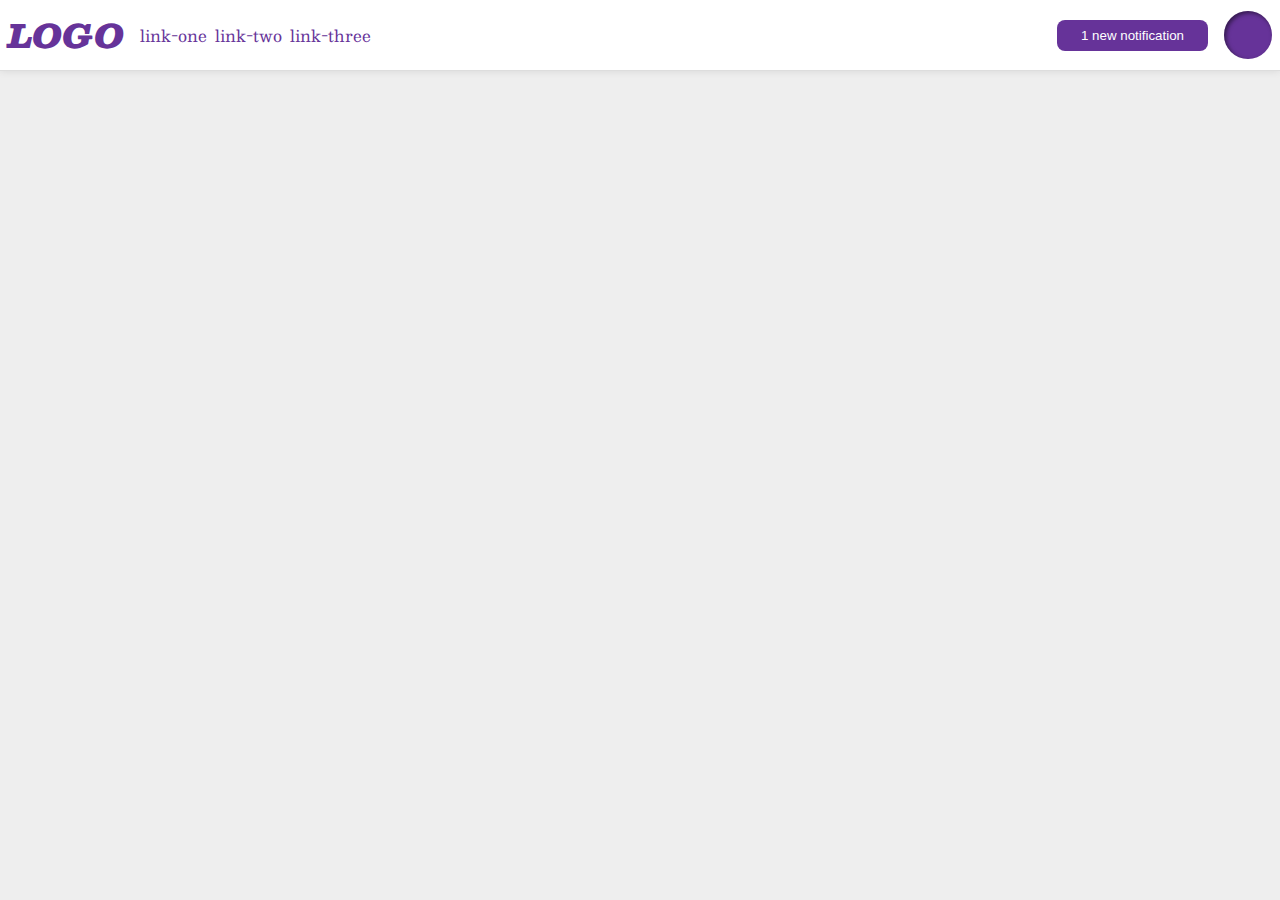
<file: flex/03-flex-header-2/index.html>
<!DOCTYPE html>
<html lang="en">
  <head>
    <meta charset="UTF-8">
    <meta http-equiv="X-UA-Compatible" content="IE=edge">
    <meta name="viewport" content="width=device-width, initial-scale=1.0">
    <title>Flex Header 2</title>
    <link rel="stylesheet" href="style.css">
  </head>
  <body>
    <div class="header">
      <div class="left">
      <div class="logo">
        LOGO
      </div>
      <ul class="links">
        <li><a href="google.com">link-one</a></li>
        <li><a href="google.com">link-two</a></li>
        <li><a href="google.com">link-three</a></li>
      </ul>
    </div>
    <div class="right">
      <button class="notifications">
        1 new notification
      </button>
      <div class="profile-image"></div>
    </div>
    </div>
  </body>
</html>
</file>
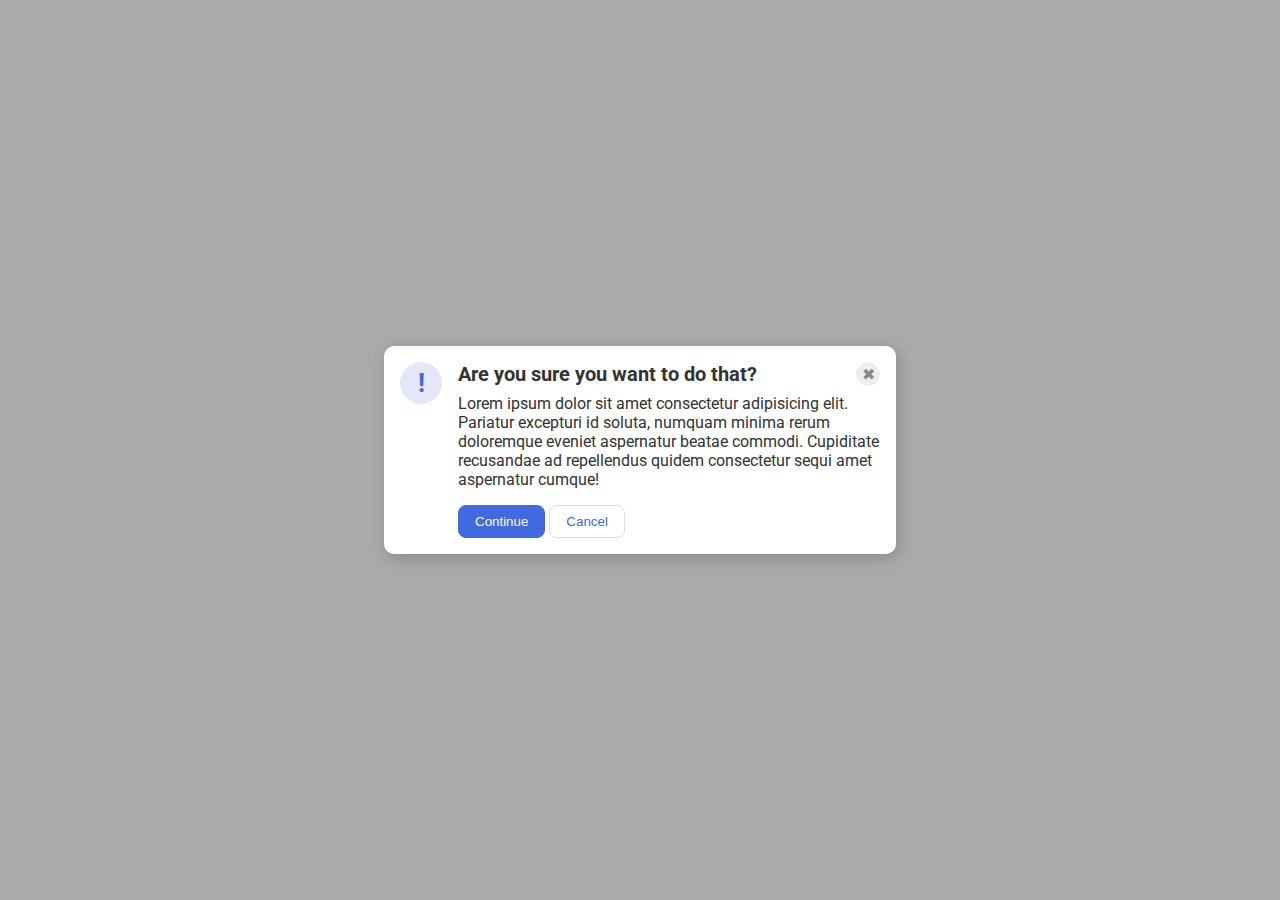
<file: flex/05-flex-modal/index.html>
<!DOCTYPE html>
<html lang="en">

<head>
  <meta charset="UTF-8">
  <meta http-equiv="X-UA-Compatible" content="IE=edge">
  <meta name="viewport" content="width=device-width, initial-scale=1.0">
  <link rel="stylesheet" href="style.css">
  <title>Modal</title>
</head>

<body>
  <div class="modal">
    <div class="icon">!</div>
    <div class="container">
      <div class="header">Are you sure you want to do that?
        <button class="close-button">✖</button>
      </div>
      <div class="text">Lorem ipsum dolor sit amet consectetur adipisicing elit. Pariatur excepturi id soluta, numquam
        minima rerum doloremque eveniet aspernatur beatae commodi. Cupiditate recusandae ad repellendus quidem
        consectetur sequi amet aspernatur cumque!</div>
      <button class="continue">Continue</button>
      <button class="cancel">Cancel</button>
    </div>
  </div>
</body>

</html>
</file>
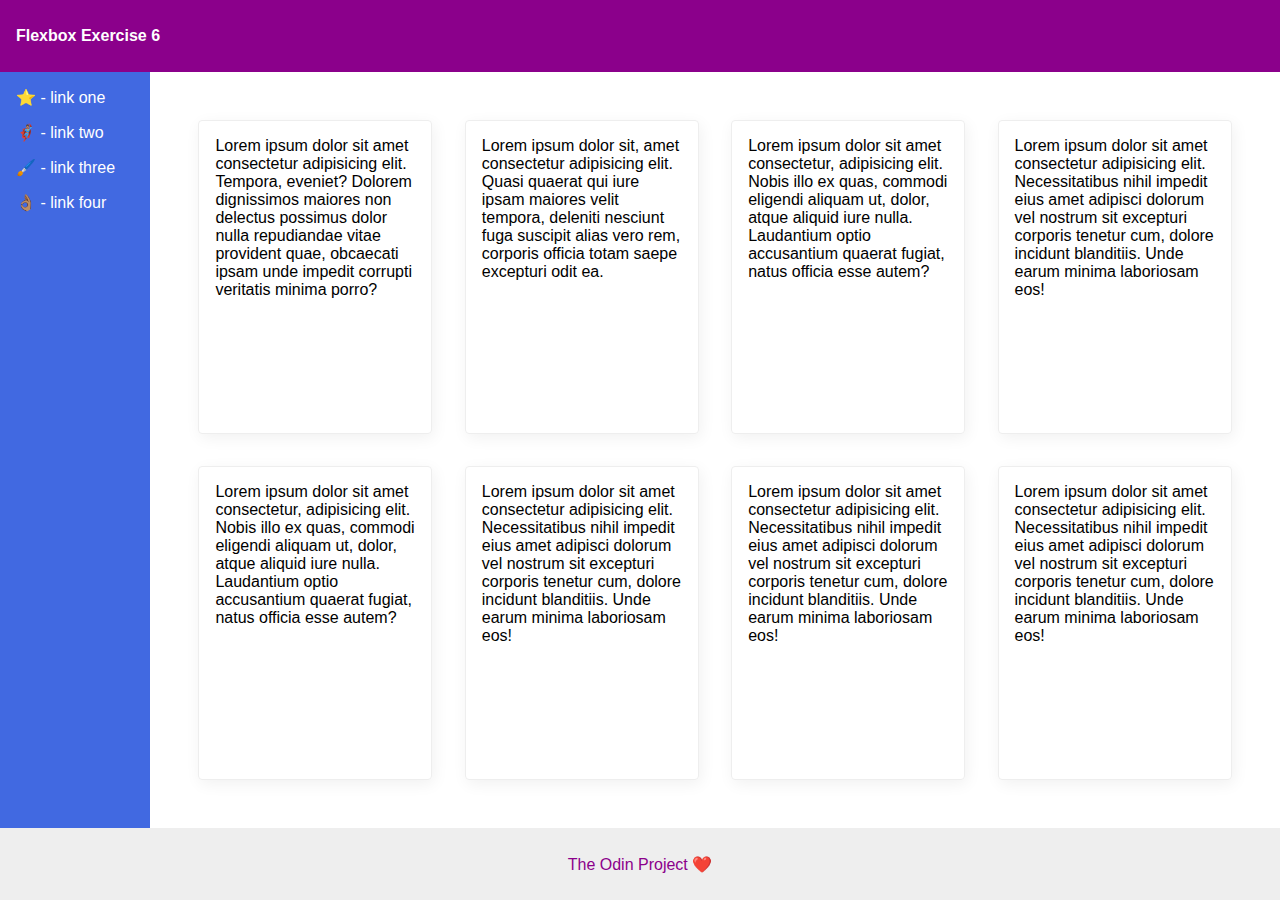
<file: flex/07-flex-layout-2/index.html>
<!DOCTYPE html>
<html lang="en">
  <head>
    <meta charset="UTF-8">
    <meta http-equiv="X-UA-Compatible" content="IE=edge">
    <meta name="viewport" content="width=device-width, initial-scale=1.0">
    <title>The Holy Grail</title>
    <link rel="stylesheet" href="style.css">
  </head>
  <body>
    <div class="header">
      Flexbox Exercise 6
    </div>

    <div class="body">
      <div class="sidebar">
        <ul>
          <li><a href="#">⭐ - link one</a></li>
          <li><a href="#">🦸🏽‍♂️ - link two</a></li>
          <li><a href="#">🖌️ - link three</a></li>
          <li><a href="#">👌🏽 - link four</a></li>
        </ul>
      </div>
      <div class="container">
        <div class="card">Lorem ipsum dolor sit amet consectetur adipisicing elit. Tempora, eveniet? Dolorem dignissimos maiores non delectus possimus dolor nulla repudiandae vitae provident quae, obcaecati ipsam unde impedit corrupti veritatis minima porro?</div>
        <div class="card">Lorem ipsum dolor sit, amet consectetur adipisicing elit. Quasi quaerat qui iure ipsam maiores velit tempora, deleniti nesciunt fuga suscipit alias vero rem, corporis officia totam saepe excepturi odit ea.</div>
        <div class="card">Lorem ipsum dolor sit amet consectetur, adipisicing elit. Nobis illo ex quas, commodi eligendi aliquam ut, dolor, atque aliquid iure nulla. Laudantium optio accusantium quaerat fugiat, natus officia esse autem?</div>
        <div class="card">Lorem ipsum dolor sit amet consectetur adipisicing elit. Necessitatibus nihil impedit eius amet adipisci dolorum vel nostrum sit excepturi corporis tenetur cum, dolore incidunt blanditiis. Unde earum minima laboriosam eos!</div>
        <div class="card">Lorem ipsum dolor sit amet consectetur, adipisicing elit. Nobis illo ex quas, commodi eligendi aliquam ut, dolor, atque aliquid iure nulla. Laudantium optio accusantium quaerat fugiat, natus officia esse autem?</div>
        <div class="card">Lorem ipsum dolor sit amet consectetur adipisicing elit. Necessitatibus nihil impedit eius amet adipisci dolorum vel nostrum sit excepturi corporis tenetur cum, dolore incidunt blanditiis. Unde earum minima laboriosam eos!</div>
        <div class="card">Lorem ipsum dolor sit amet consectetur adipisicing elit. Necessitatibus nihil impedit eius amet adipisci dolorum vel nostrum sit excepturi corporis tenetur cum, dolore incidunt blanditiis. Unde earum minima laboriosam eos!</div>
        <div class="card">Lorem ipsum dolor sit amet consectetur adipisicing elit. Necessitatibus nihil impedit eius amet adipisci dolorum vel nostrum sit excepturi corporis tenetur cum, dolore incidunt blanditiis. Unde earum minima laboriosam eos!</div>
      </div>
    </div>

    <div class="footer">
      The Odin Project ❤️
    </div>
  </body>
</html>
</file>
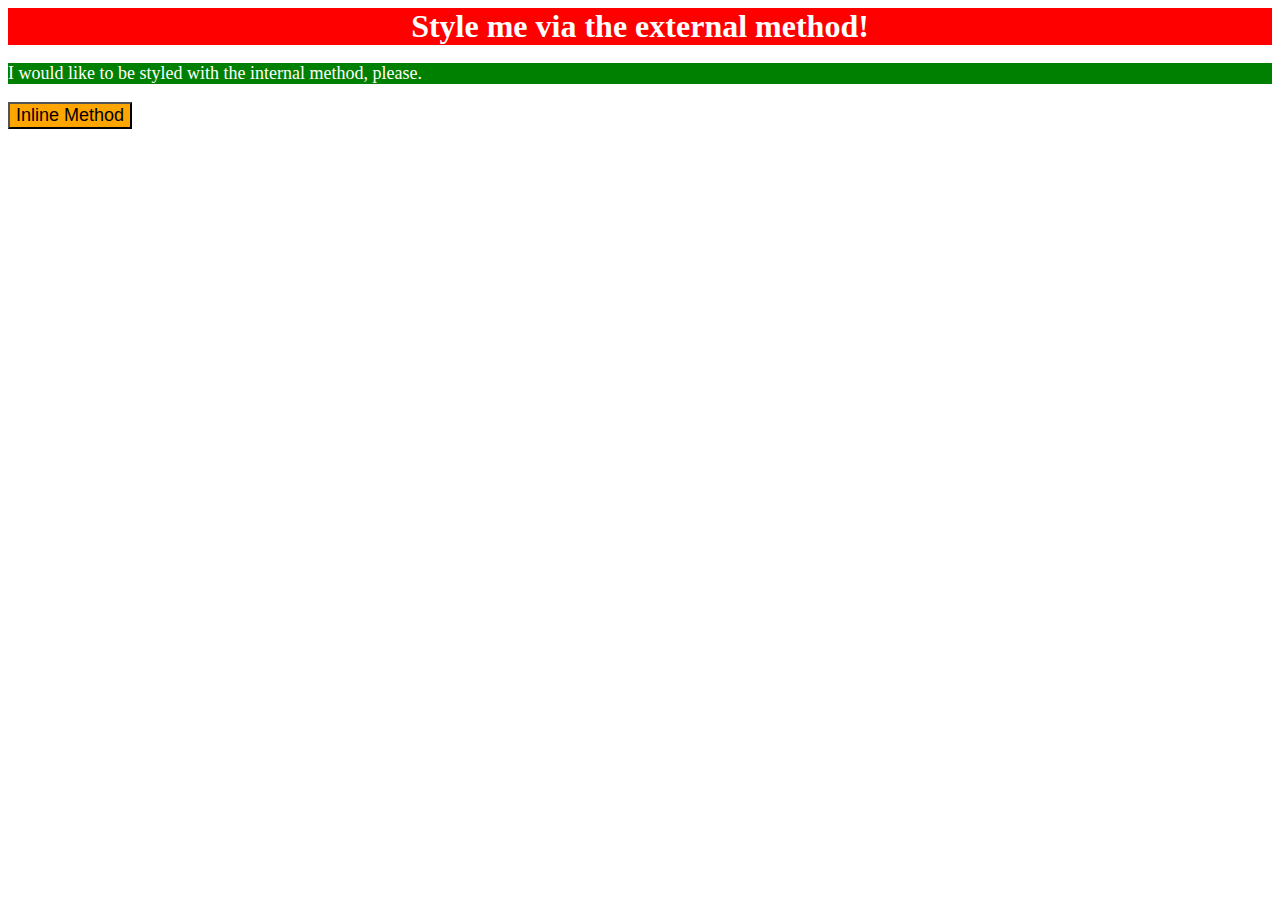
<file: foundations/01-css-methods/index.html>
<!DOCTYPE html>
<html lang="en">
  <head>
    <meta charset="UTF-8">
    <meta http-equiv="X-UA-Compatible" content="IE=edge">
    <meta name="viewport" content="width=device-width, initial-scale=1.0">
    <link rel="stylesheet" href="./stylesheet.css"/>
    <title>Methods for Adding CSS</title>
    <style>
      p {
        background-color: green;
        color: white;
        font-size: 18px;
      }
    </style>
  </head>
  <body>
    <div>Style me via the external method!</div>
    <p>I would like to be styled with the internal method, please.</p>
    <button style="background-color: orange; font-size: 18px;">Inline Method</button>
  </body>
</html>
</file>
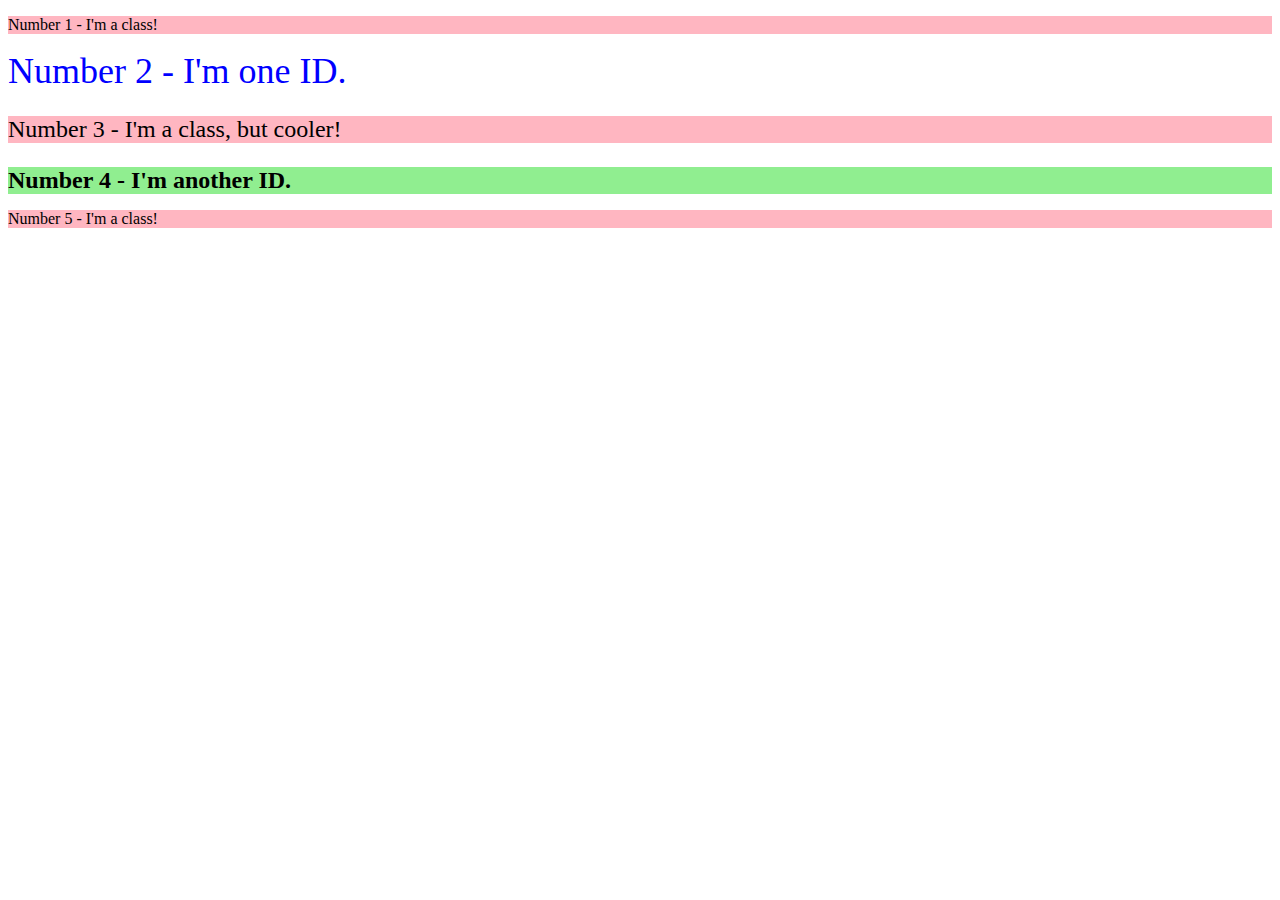
<file: foundations/02-class-id-selectors/index.html>
<!DOCTYPE html>
<html lang="en">
  <head>
    <meta charset="UTF-8">
    <meta http-equiv="X-UA-Compatible" content="IE=edge">
    <meta name="viewport" content="width=device-width, initial-scale=1.0">
    <title>Class and ID Selectors</title>
    <link rel="stylesheet" href="style.css">
  </head>
  <body>
    <p class="odd">Number 1 - I'm a class!</p>
    <div id="Number2">Number 2 - I'm one ID.</div>
    <p class="odd font-size-adjust">Number 3 - I'm a class, but cooler!</p>
    <div id="Number4">Number 4 - I'm another ID.</div>
    <p class="odd">Number 5 - I'm a class!</p>
  </body>
</html>
</file>
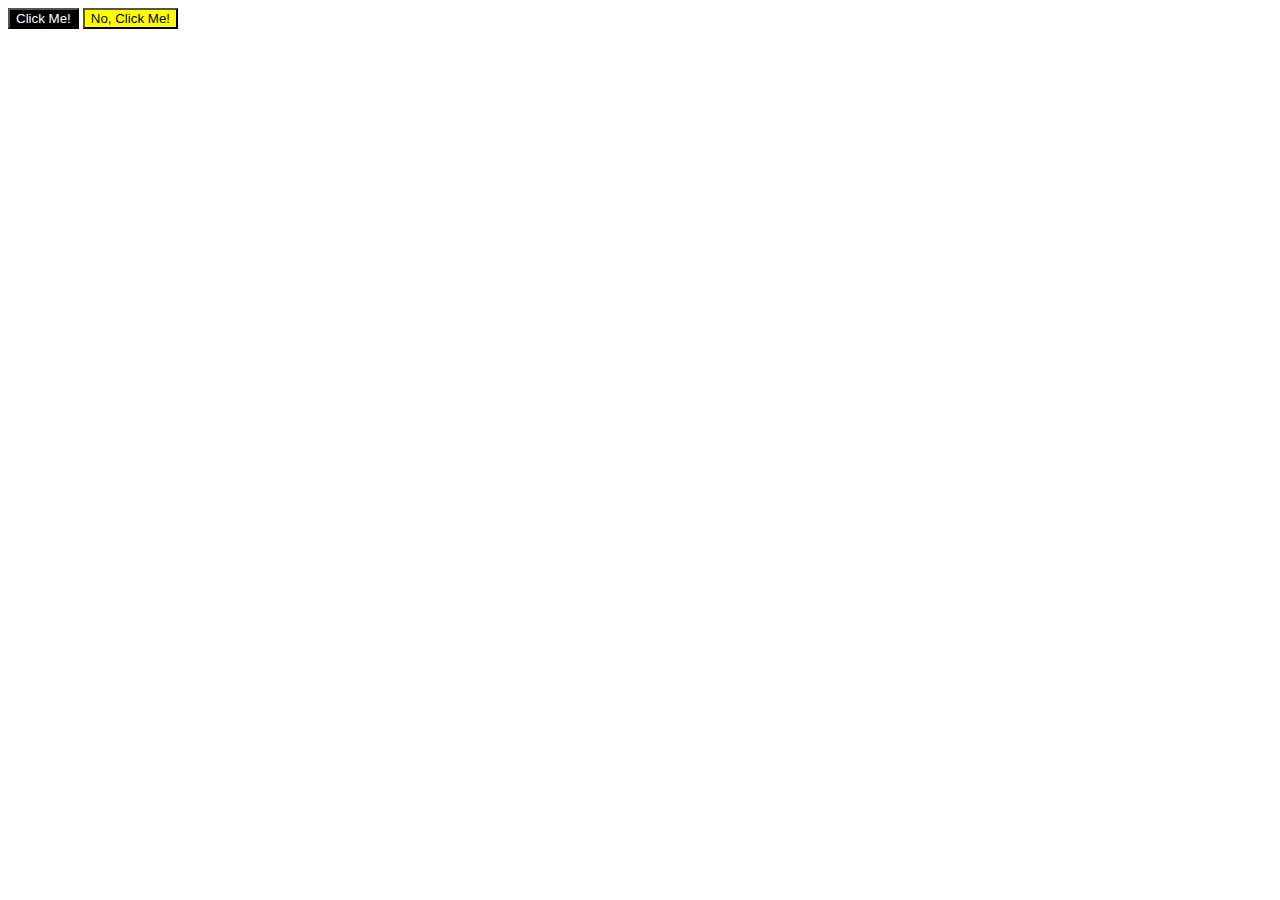
<file: foundations/03-grouping-selectors/index.html>
<!DOCTYPE html>
<html lang="en">
  <head>
    <meta charset="UTF-8">
    <meta http-equiv="X-UA-Compatible" content="IE=edge">
    <meta name="viewport" content="width=device-width, initial-scale=1.0">
    <title>Grouping Selectors</title>
    <link rel="stylesheet" href="style.css">
  </head>
  <body>
    <button class="button1">Click Me!</button>
    <button class="button2">No, Click Me!</button>
  </body>
</html>
</file>
<file: flex/03-flex-header-2/style.css>
/* this is some magical font-importing.  
you'll learn about it later. */
@import url('https://fonts.googleapis.com/css2?family=Besley:ital,wght@0,400;1,900&display=swap');

body {
  margin: 0;
  background: #eee;
  font-family: Besley, serif;
}

.header {
  background: white;
  border-bottom: 1px solid #ddd;
  box-shadow: 0 0 8px rgba(0,0,0,.1);
}

.profile-image {
  background: rebeccapurple;
  box-shadow: inset 2px 2px 4px rgba(0,0,0,.5);
  border-radius: 50%;
  width: 48px;
  height: 48px;
}

.logo {
  color: rebeccapurple;
  font-size: 32px;
  font-weight: 900;
  font-style: italic;
}

button {
  border: none;
  border-radius: 8px;
  background: rebeccapurple;
  color: white;
  padding: 8px 24px;
}

a {
  /* this removes the line under our links */
  text-decoration: none;
  color: rebeccapurple;
}

ul {
  list-style-type: none;
}


/* Solution */ 

.header{
  display: flex;
  justify-content: space-between;
  padding: 8px;
}

ul{
  display: flex;
  margin: 0;
  padding: 0;
  gap: 8px;
}

.left, .right{
  display: flex;
  align-items: center;
  gap: 16px;
}
</file>
<file: flex/05-flex-modal/style.css>
@import url('https://fonts.googleapis.com/css2?family=Roboto:wght@400;700&display=swap');

html, body {
  height: 100%;
}

body {
  font-family: Roboto, sans-serif;
  margin: 0;
  background: #aaa;
  color: #333;
  /* I'll give you this one for free lol */
  display: flex;
  align-items: center;
  justify-content: center;
}

.modal {
  background: white;
  width: 480px;
  border-radius: 10px;
  box-shadow: 2px 4px 16px rgba(0,0,0,.2);
}

.icon {
  color: royalblue;
  font-size: 26px;
  font-weight: 700;
  background: lavender;
  width: 42px;
  height: 42px;
  border-radius: 50%;
  display: flex;
  align-items: center;
  justify-content: center;
}

.close-button {
  background: #eee;
  border-radius: 50%;
  color: #888;
  font-weight: 400;
  font-size: 16px;
  height: 24px;
  width: 24px;
  display: flex;
  align-items: center;
  justify-content: center;
  border: 1px solid #eee;
  padding: 0;
}

button {
  cursor: pointer;
  padding: 8px 16px;
  border-radius: 8px;
}

button.continue {
  background: royalblue;
  border: 1px solid royalblue;
  color: white;
}

button.cancel {
  background: white;
  border: 1px solid #ddd;
  color: royalblue;
}

/* Solution */
.modal{
  display: flex;
  gap: 16px;
  padding: 16px;
}

.icon{
  flex-shrink: 0;
}

.header{
  display: flex;
  justify-content: space-between;
  align-items: center;
  margin-bottom: 8px;
  font-size: 20px;
  font-weight: 700;
}

.text{
  margin-bottom: 16px;
}
</file>
<file: flex/07-flex-layout-2/style.css>
body {
  font-family: -apple-system, BlinkMacSystemFont, 'Segoe UI', Roboto, Oxygen, Ubuntu, Cantarell, 'Open Sans', 'Helvetica Neue', sans-serif;
  margin: 0;
  min-height: 100vh;
}

.header {
  height: 72px;
  background: darkmagenta;
  color: white;
}

.footer {
  height: 72px;
  background: #eee;
  color: darkmagenta;
}

.sidebar {
  width: 150px;
  background: royalblue;
  box-sizing: border-box;
}

.card {
  border: 1px solid #eee;
  box-shadow: 2px 4px 16px rgba(0,0,0,.06);
  border-radius: 4px;
}

/* Solution */

body{
  display: flex;
  flex-direction: column;
}

.header{
  display: flex;
  align-items: center;
  padding: 0 16px;
  font: 42px;
  font-weight: 700 ;
}

.body{
  flex: 1;
  display: flex;
}

.sidebar{
  flex-shrink: 0;
  padding: 16px;
}

a{
  text-decoration: none;
  color: #ffffff;
}

ul{
  list-style-type: none;
  margin: 0;
  padding: 0;
}

li{
  margin-bottom: 16px;
}

.container{
  justify-content: space-evenly;
  padding: 32px;
  display: flex;
  flex-wrap: wrap;
}

.card{
  padding: 16px;
  margin: 16px;
  width: 200px;
}

.footer{
  display: flex;
  justify-content: center;
  align-items: center;
}
</file>
<file: foundations/01-css-methods/stylesheet.css>
div{
    background-color: red;
    color: white;
    font-size: 32px;
    text-align: center;
    font-weight: 700;
}
</file>
<file: foundations/02-class-id-selectors/style.css>
.odd{
    background-color: rgb(255, 182, 193);
    font-style: "Verdana", "DejaVu Sanas", "sans-serif";
}

.font-size-adjust{
    font-size: 24px;
}

#Number2{
    color: blue;
    font-size: 36px;
}

#Number4{
    background-color: lightgreen;
    font-size: 24px;
    font-weight: 700;
}
</file>
<file: foundations/03-grouping-selectors/style.css>
.button1
.button2{
    font-size: 28px;
    font-family: 'Helvetica', 'Times New Roman', 'sans-serif';
}
.button1{
    background-color: black;
    color: white;
}

.button2{
    background-color: yellow;
}
</file>
